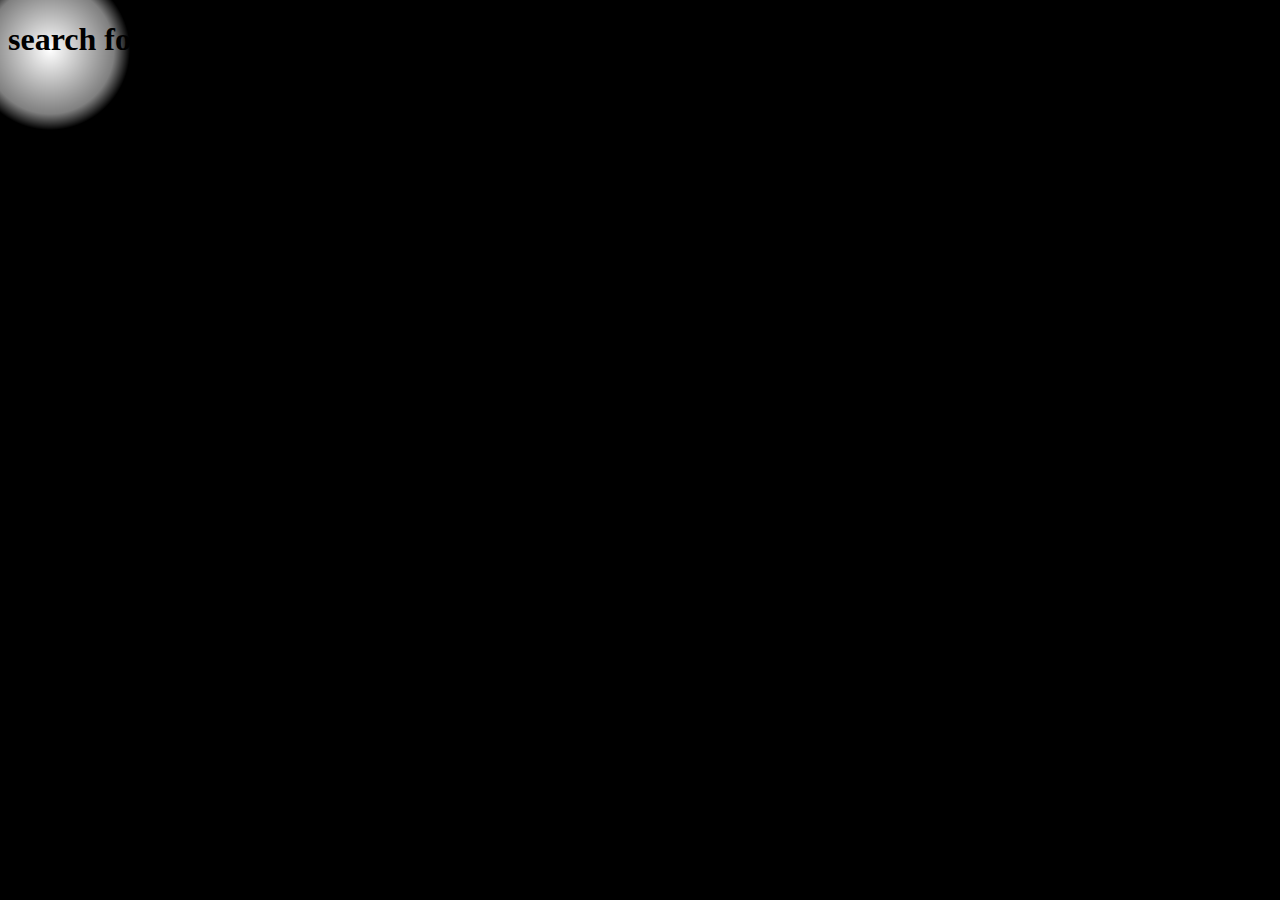
<file: Search_The_Cat/index.html>
<!DOCTYPE html>
<html lang="en">
<head>
    <meta charset="UTF-8">
    <meta name="viewport" content="width=device-width, initial-scale=1.0">
    <link rel="stylesheet" href="style.css">
    <title>Search the cat</title>
</head>
<body>
    <h1>search for the cat</h1>
    <img src="images/gettyimages-1067956982.webp" alt="">
</body>

<script src="script.js"></script>
</html>
</file>
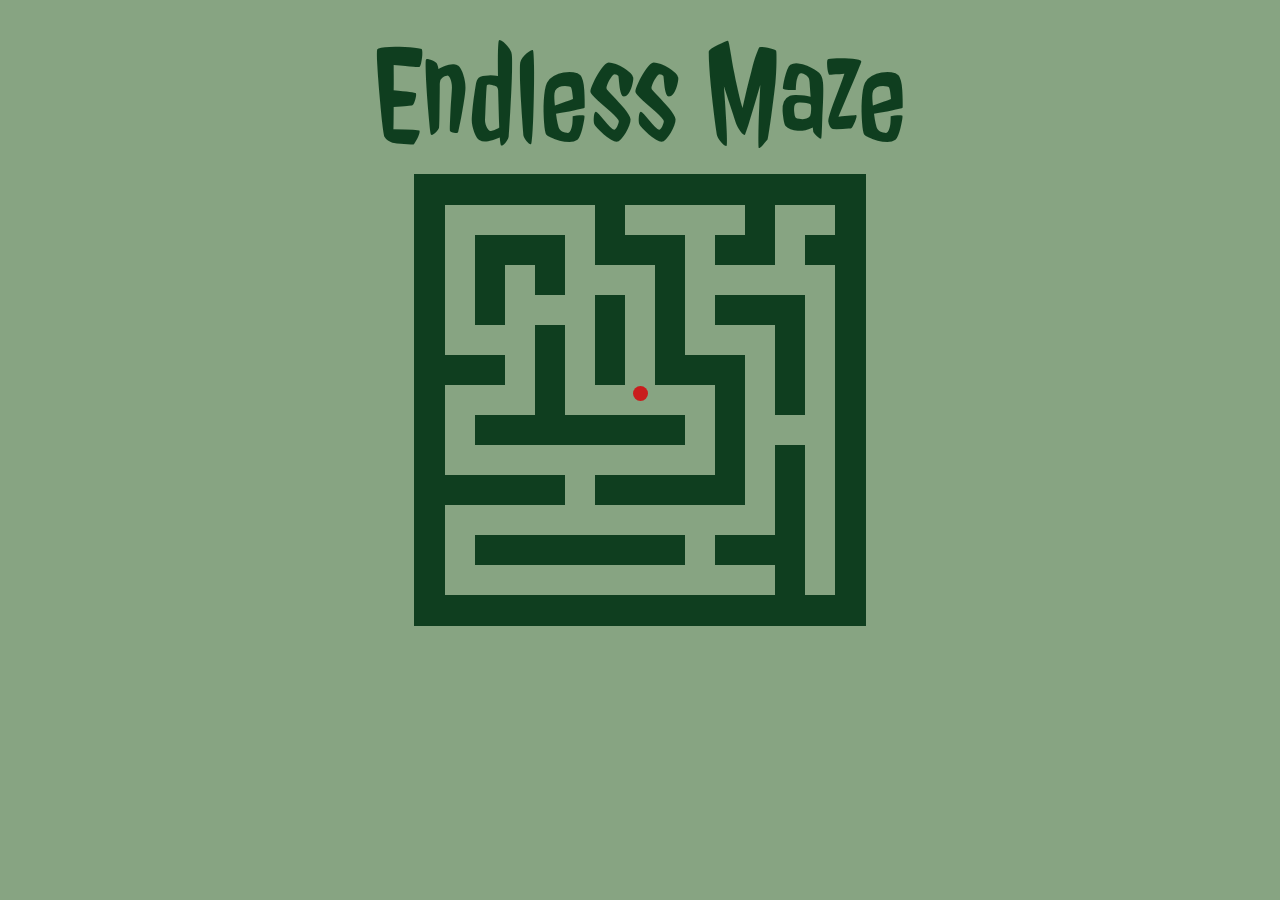
<file: Useless_Maze/index.html>
<!DOCTYPE html>
<html lang="en">

<head>
  <meta charset="UTF-8">
  <meta name="viewport" content="width=device-width, initial-scale=1.0">
  <title>Endless Maze</title>
  <link rel="preconnect" href="https://fonts.googleapis.com">
  <link rel="preconnect" href="https://fonts.gstatic.com" crossorigin>
  <link href="https://fonts.googleapis.com/css2?family=Jolly+Lodger&family=Playfair+Display&display=swap" rel="stylesheet">
  <style>
    body {
      margin: 0;
      padding: 0;
      overflow: hidden;
      display: flex;
      flex-direction: column;
      align-items: center;
      height: 100vh;
      background-color: #87A482;
    }

    .header-container {
      margin-top: 20px;
      text-align: center;
    }

    .jolly-lodger-regular {
      font-family: "Jolly Lodger", system-ui;
      font-weight: 400;
      font-style: normal;
      font-size: 140px;
      color: #0F3E1F;
      margin-top: -10px;
    }

    .maze {
      display: grid;
      grid-template-columns: repeat(15, 30px);
      grid-template-rows: repeat(15, 30px);
      border: 1px solid #0F3E1F;
      margin-top: -100px;
    }

    .cell {
      width: 30px;
      height: 30px;
      box-sizing: border-box;
    }

    .wall {
      background-color: #0F3E1F;
    }

    .ball {
      width: 15px;
      height: 15px;
      background-color: #C91D1D;
      border-radius: 50%;
      position: absolute;
    }

    @media (max-width: 600px) {
      .jolly-lodger-regular {
      font-family: "Jolly Lodger", system-ui;
      font-weight: 400;
      font-style: normal;
      font-size: 100px;
      color: #0F3E1F;
      margin-top: -10px;
      margin-bottom: 100px;
    }
    }
  </style>
</head>

<body>
  <div class="header-container">
    <h1 class="jolly-lodger-regular">Endless Maze</h1>
  </div>
  <div class="maze" id="maze"></div>
  <div class="ball" id="ball"></div>

  <script>
    document.addEventListener("DOMContentLoaded", () => {
      const maze = document.getElementById("maze");
      const ball = document.getElementById("ball");

      const mazeSize = 15;
      const pattern = [
        1, 1, 1, 1, 1, 1, 1, 1, 1, 1, 1, 1, 1, 1, 1,
        1, 0, 0, 0, 0, 0, 1, 0, 0, 0, 0, 1, 0, 0, 1,
        1, 0, 1, 1, 1, 0, 1, 1, 1, 0, 1, 1, 0, 1, 1,
        1, 0, 1, 0, 1, 0, 0, 0, 1, 0, 0, 0, 0, 0, 1,
        1, 0, 1, 0, 0, 0, 1, 0, 1, 0, 1, 1, 1, 0, 1,
        1, 0, 0, 0, 1, 0, 1, 0, 1, 0, 0, 0, 1, 0, 1,
        1, 1, 1, 0, 1, 0, 1, 0, 1, 1, 1, 0, 1, 0, 1,
        1, 0, 0, 0, 1, 0, 0, 0, 0, 0, 1, 0, 1, 0, 1,
        1, 0, 1, 1, 1, 1, 1, 1, 1, 0, 1, 0, 0, 0, 1,
        1, 0, 0, 0, 0, 0, 0, 0, 0, 0, 1, 0, 1, 0, 1,
        1, 1, 1, 1, 1, 0, 1, 1, 1, 1, 1, 0, 1, 0, 1,
        1, 0, 0, 0, 0, 0, 0, 0, 0, 0, 0, 0, 1, 0, 1,
        1, 0, 1, 1, 1, 1, 1, 1, 1, 0, 1, 1, 1, 0, 1,
        1, 0, 0, 0, 0, 0, 0, 0, 0, 0, 0, 0, 1, 0, 1,
        1, 1, 1, 1, 1, 1, 1, 1, 1, 1, 1, 1, 1, 1, 1,
      ];

      let ballPosition = Math.floor(mazeSize * (mazeSize / 2));

      for (let i = 0; i < mazeSize * mazeSize; i++) {
        const cell = document.createElement("div");
        cell.classList.add("cell");
        if (pattern[i] === 1) {
          cell.classList.add("wall");
        }
        maze.appendChild(cell);
      }

      function setInitialBallPosition() {
        ball.style.left = `${maze.children[ballPosition].offsetLeft + 7.5}px`;
        ball.style.top = `${maze.children[ballPosition].offsetTop + 7.5}px`;
      }

      setInitialBallPosition();

      window.addEventListener("resize", setInitialBallPosition);

      document.addEventListener("keydown", e => {
        let newPosition = ballPosition;

        switch (e.key) {
          case "ArrowUp":
            newPosition -= mazeSize;
            break;
          case "ArrowDown":
            newPosition += mazeSize;
            break;
          case "ArrowLeft":
            newPosition -= 1;
            break;
          case "ArrowRight":
            newPosition += 1;
            break;
        }

        if (!maze.children[newPosition] || !maze.children[newPosition].classList.contains("wall")) {
          ballPosition = newPosition;
          ball.style.left = `${maze.children[newPosition].offsetLeft + 7.5}px`;
          ball.style.top = `${maze.children[newPosition].offsetTop + 7.5}px`;
        }
      });
    });
  </script>
</body>

</html>
</file>
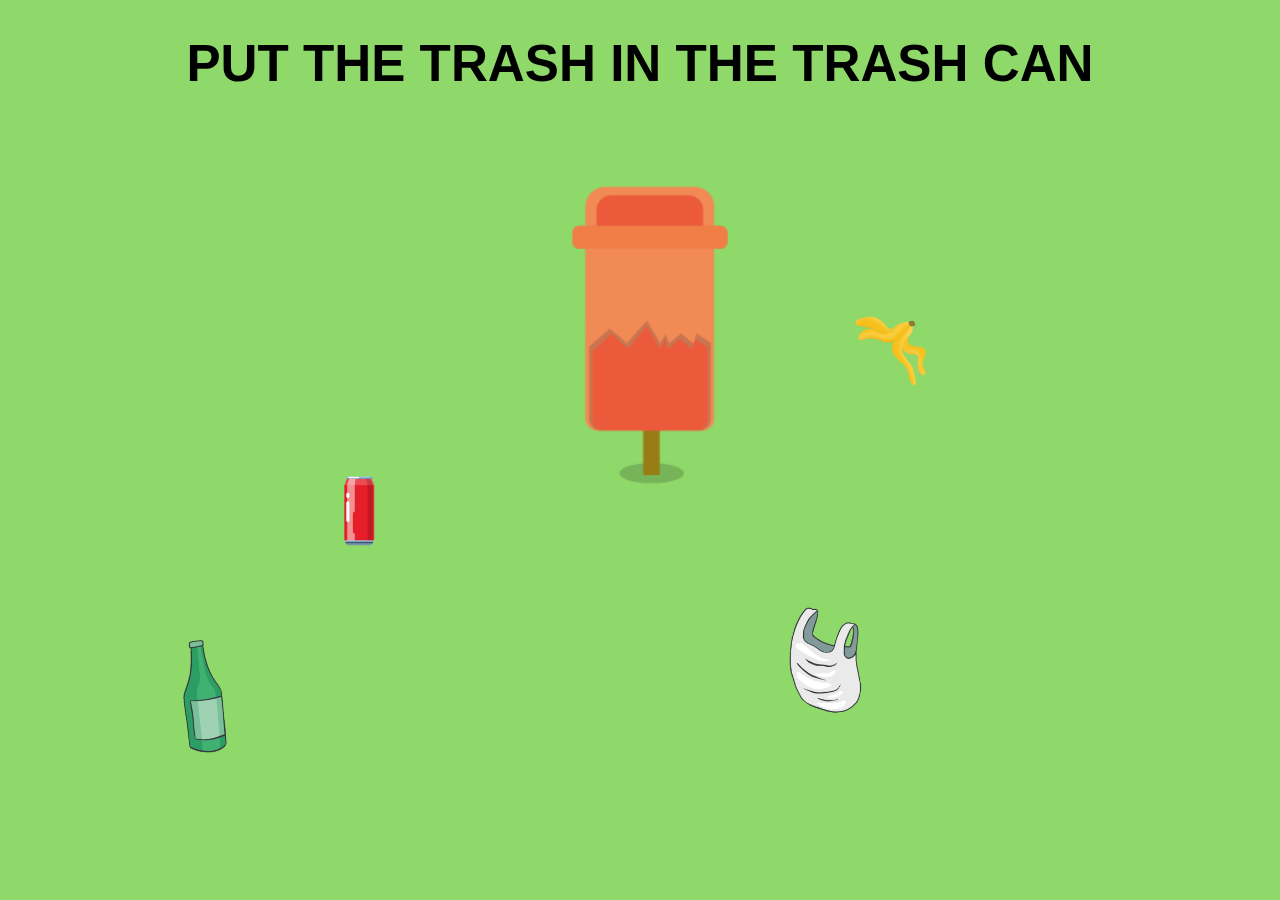
<file: Broken_Trash_Can/BrokenTrashCan/index.html>
<!DOCTYPE html>
<html lang="en">
<head>
    <meta charset="UTF-8">
    <meta name="viewport" content="width=device-width, initial-scale=1.0">
    <title>brokentrashcan.com</title>
    <link rel="stylesheet" href="css/style.css">
</head>
<body>
    <h1 class="cta">PUT THE TRASH IN THE TRASH CAN</h1>
    <img src="images/front_trash_can.png" alt="front_trash_can" class="trash_can_front">
    <img src="images//trashcan.png" alt="trashcan" class="trashcan">

    <div class="trash_items">
        <img src="images/trash-bag.png" alt="trash bag" id="trash_item1">
        <img src="images/can.png" alt="can" id="trash_item2">
        <img src="images/bottle.png" alt="bottle" id="trash_item3">
        <img src="images/banana.png" alt="banana" id="trash_item4">
    </div>

    <script src="script.js" defer></script>
</body>
</html>
</file>
<file: Search_The_Cat/style.css>
img{
    width: 10%;
    margin-top: 400px;
    margin-left: 50%;
}

:root {
    cursor: none;
    --cursorX: 50px;
    --cursorY: 50px;
  }
  :root:before {
    content: '';
    display: block;
    width: 100%;
    height: 100%;
    position: fixed;
    pointer-events: none;
    background: radial-gradient(
      circle 80px at var(--cursorX) var(--cursorY),
      rgba(0,0,0,0) 0%,
      rgba(0,0,0,.5) 80%,
      rgba(0,0,0,1) 100%
    )
  }
</file>
<file: Broken_Trash_Can/BrokenTrashCan/css/style.css>
body {
    background-color: #8fd86a;
    overflow: hidden; 
}



h1 {
    display: flex;
    justify-content: center;
    font-weight: 800;
    font-size: 4vw;
    font-family: Arial, Helvetica, sans-serif;
}

.trash_items {
    width: 100%;
    height: 100%;
}

.trash_can_front {
    z-index: 2;
}

.trash_can_front, .trashcan {
    position: absolute;
    left: 50%;
    top: 50px;
    transform: translateX(-50%);
    width: 75%;
    pointer-events: none;
}

#trash_item1 {
    position: absolute;
    width: 13%;
    transform: scaleX(-1);
    top: 64%;
    left: 58%;
}

#trash_item2 {
    position: absolute;
    width: 8%;
    top: 51%;
    left: 24%;
}

#trash_item3 {
    position: absolute;
    width: 12%;
    top: 69%;
    left: 10%;
    transform: rotate(-70deg);
}

#trash_item4 {
    position: absolute;
    width: 8%;
    top: 32%;
    left: 66%;
    transform: rotate(30deg);
}

.fall-animation {
    transition: top 1s ease;
}
</file>
